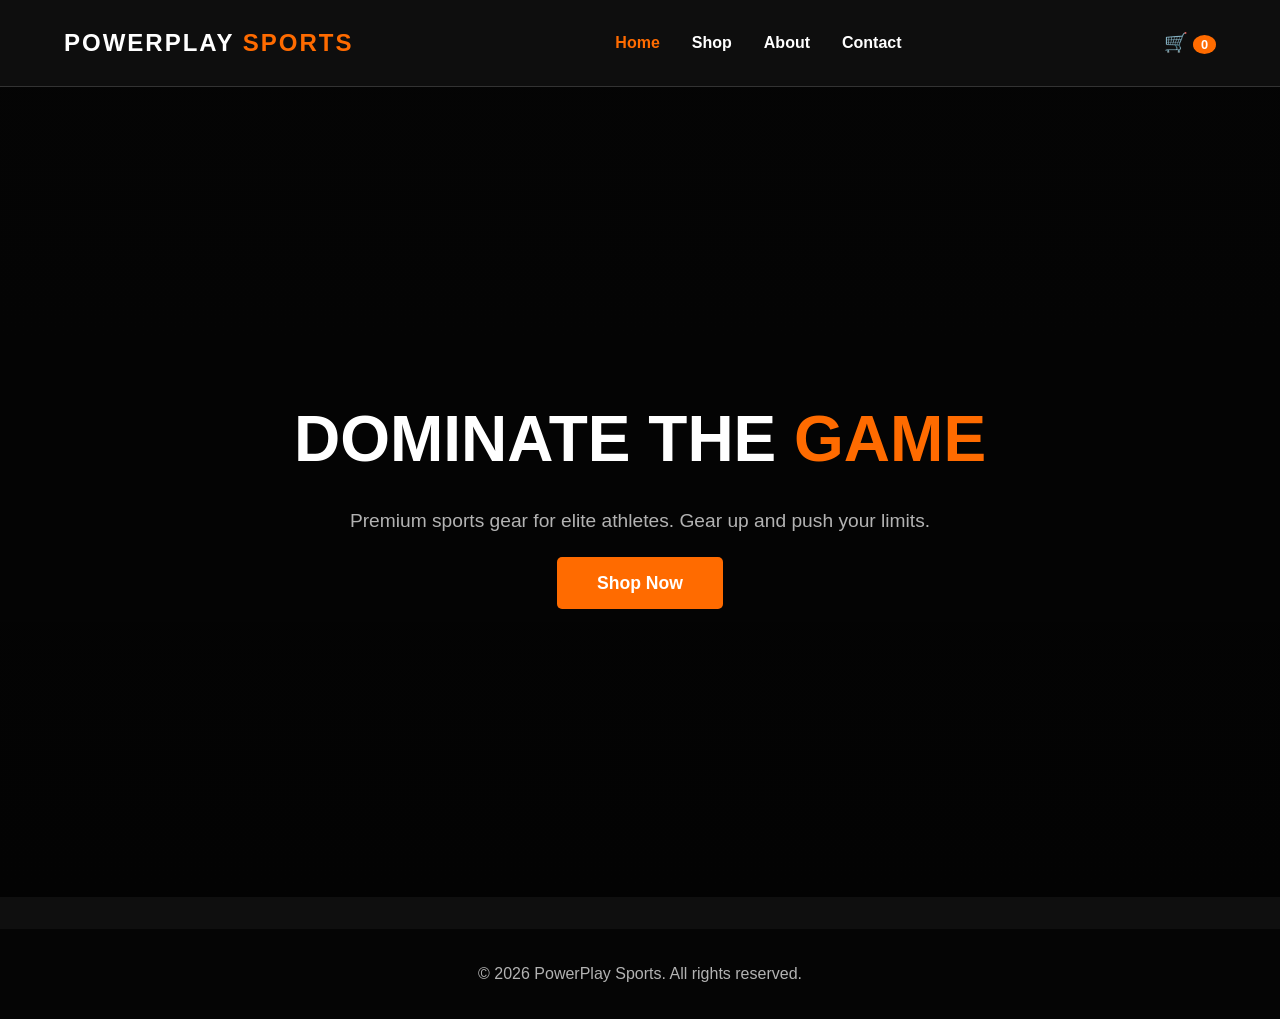
<file: index.html>
<!DOCTYPE html>
<html lang="en">
<head>
    <meta charset="UTF-8">
    <meta name="viewport" content="width=device-width, initial-scale=1.0">
    <title>PowerPlay Sports | Home</title>
    <link rel="stylesheet" href="style.css">
</head>
<body>
    <nav class="navbar">
        <div class="logo">POWERPLAY <span>SPORTS</span></div>
        <ul class="nav-links">
            <li><a href="index.html" class="active">Home</a></li>
            <li><a href="shop.html">Shop</a></li>
            <li><a href="./about.html">About</a></li>
            <li><a href="./contact.html">Contact</a></li>
        </ul>
        <div class="cart-icon">🛒 <span id="cart-count">0</span></div>
    </nav>

    <header class="hero">
        <div class="hero-content">
            <h1>DOMINATE THE <span>GAME</span></h1>
            <p>Premium sports gear for elite athletes. Gear up and push your limits.</p>
            <a href="shop.html" class="btn-primary">Shop Now</a>
        </div>
    </header>

    <footer>
        <p>&copy; 2026 PowerPlay Sports. All rights reserved.</p>
    </footer>

    <script src="script.js"></script>
</body>
</html>
</file>
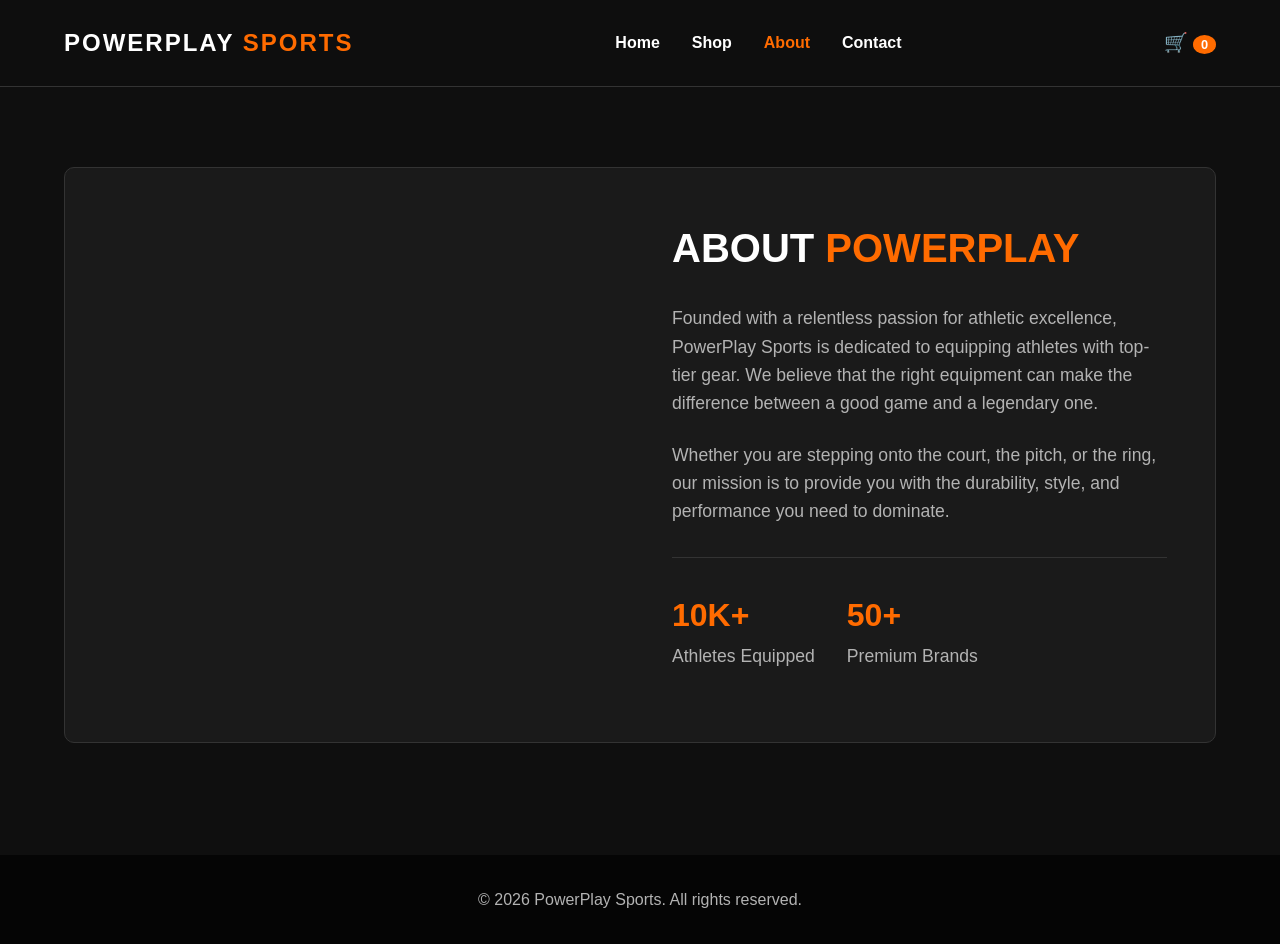
<file: about.html>
<!DOCTYPE html>
<html lang="en">
<head>
    <meta charset="UTF-8">
    <meta name="viewport" content="width=device-width, initial-scale=1.0">
    <title>PowerPlay Sports | About Us</title>
    <link rel="stylesheet" href="style.css">
</head>
<body>
    <nav class="navbar">
        <div class="logo">POWERPLAY <span>SPORTS</span></div>
        <ul class="nav-links">
            <li><a href="index.html">Home</a></li>
            <li><a href="shop.html">Shop</a></li>
            <li><a href="about.html" class="active">About</a></li>
            <li><a href="contact.html">Contact</a></li>
        </ul>
        <div class="cart-icon">🛒 <span id="cart-count">0</span></div>
    </nav>

    <section class="about-container">
        <div class="about-content">
            <div class="about-image placeholder-about"></div>
            <div class="about-text">
                <h2>ABOUT <span>POWERPLAY</span></h2>
                <p>Founded with a relentless passion for athletic excellence, PowerPlay Sports is dedicated to equipping athletes with top-tier gear. We believe that the right equipment can make the difference between a good game and a legendary one.</p>
                <p>Whether you are stepping onto the court, the pitch, or the ring, our mission is to provide you with the durability, style, and performance you need to dominate.</p>
                <div class="stats">
                    <div class="stat-item">
                        <h3>10K+</h3>
                        <p>Athletes Equipped</p>
                    </div>
                    <div class="stat-item">
                        <h3>50+</h3>
                        <p>Premium Brands</p>
                    </div>
                </div>
            </div>
        </div>
    </section>

    <footer>
        <p>&copy; 2026 PowerPlay Sports. All rights reserved.</p>
    </footer>

    <script src="script.js"></script>
</body>
</html>
</file>
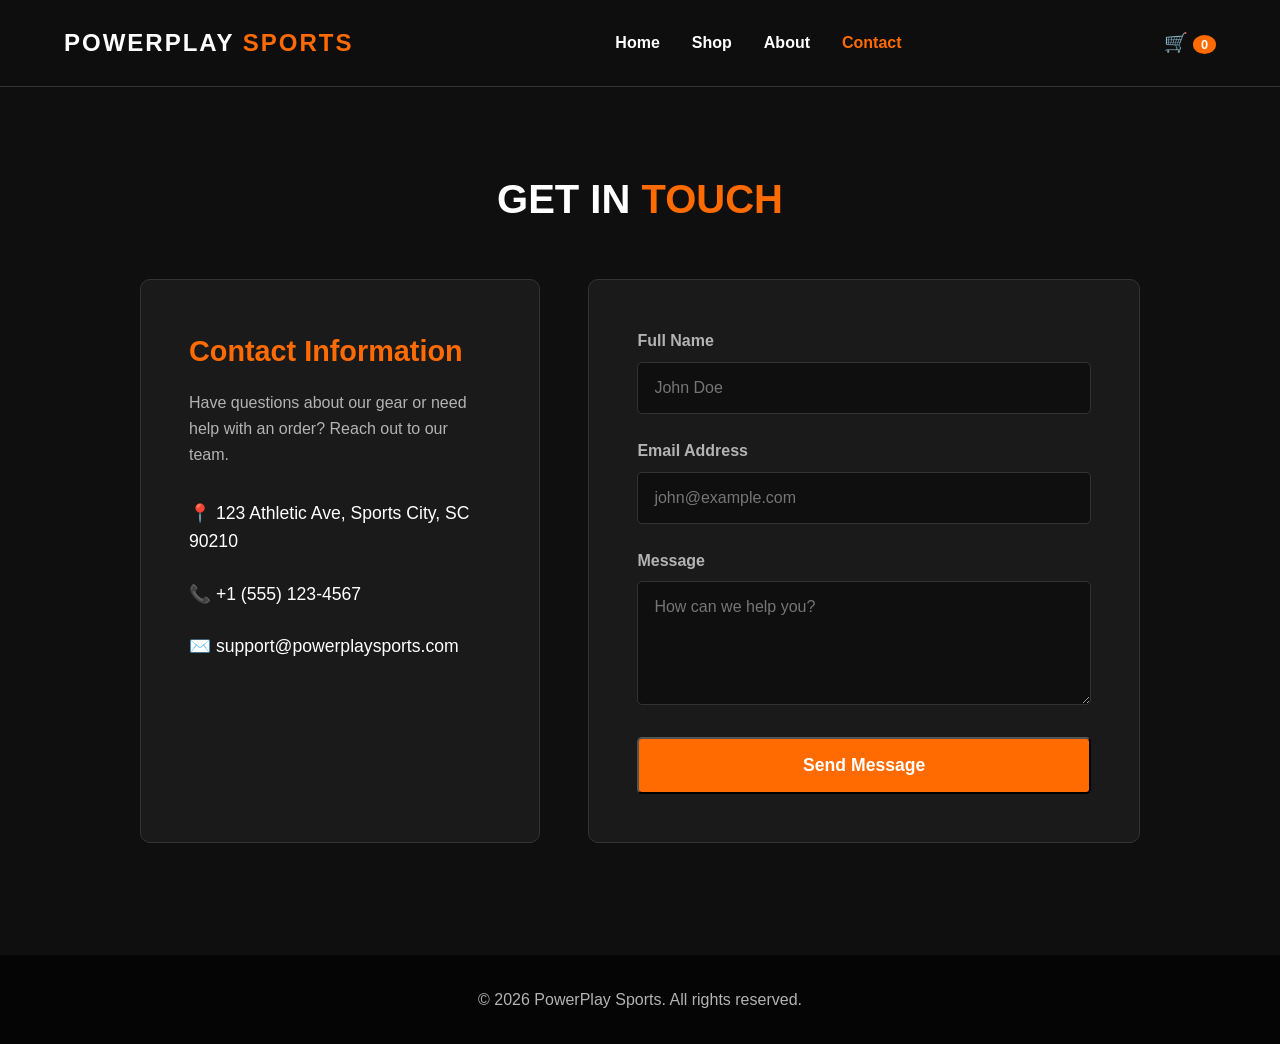
<file: contact.html>
<!DOCTYPE html>
<html lang="en">
<head>
    <meta charset="UTF-8">
    <meta name="viewport" content="width=device-width, initial-scale=1.0">
    <title>PowerPlay Sports | Contact</title>
    <link rel="stylesheet" href="style.css">
</head>
<body>
    <nav class="navbar">
        <div class="logo">POWERPLAY <span>SPORTS</span></div>
        <ul class="nav-links">
            <li><a href="index.html">Home</a></li>
            <li><a href="shop.html">Shop</a></li>
            <li><a href="about.html">About</a></li>
            <li><a href="contact.html" class="active">Contact</a></li>
        </ul>
        <div class="cart-icon">🛒 <span id="cart-count">0</span></div>
    </nav>

    <section class="contact-container">
        <h2>GET IN <span>TOUCH</span></h2>
        <div class="contact-wrapper">
            <div class="contact-info">
                <h3>Contact Information</h3>
                <p>Have questions about our gear or need help with an order? Reach out to our team.</p>
                <ul>
                    <li>📍 123 Athletic Ave, Sports City, SC 90210</li>
                    <li>📞 +1 (555) 123-4567</li>
                    <li>✉️ support@powerplaysports.com</li>
                </ul>
            </div>

            <div class="contact-form">
                <form id="contactForm">
                    <div class="input-group">
                        <label for="name">Full Name</label>
                        <input type="text" id="name" required placeholder="John Doe">
                    </div>
                    <div class="input-group">
                        <label for="email">Email Address</label>
                        <input type="email" id="email" required placeholder="john@example.com">
                    </div>
                    <div class="input-group">
                        <label for="message">Message</label>
                        <textarea id="message" rows="5" required placeholder="How can we help you?"></textarea>
                    </div>
                    <button type="submit" class="btn-primary" style="width: 100%;">Send Message</button>
                </form>
            </div>
        </div>
    </section>

    <div id="toast" class="toast hidden">Message sent successfully!</div>

    <footer>
        <p>&copy; 2026 PowerPlay Sports. All rights reserved.</p>
    </footer>

    <script src="script.js"></script>
</body>
</html>
</file>
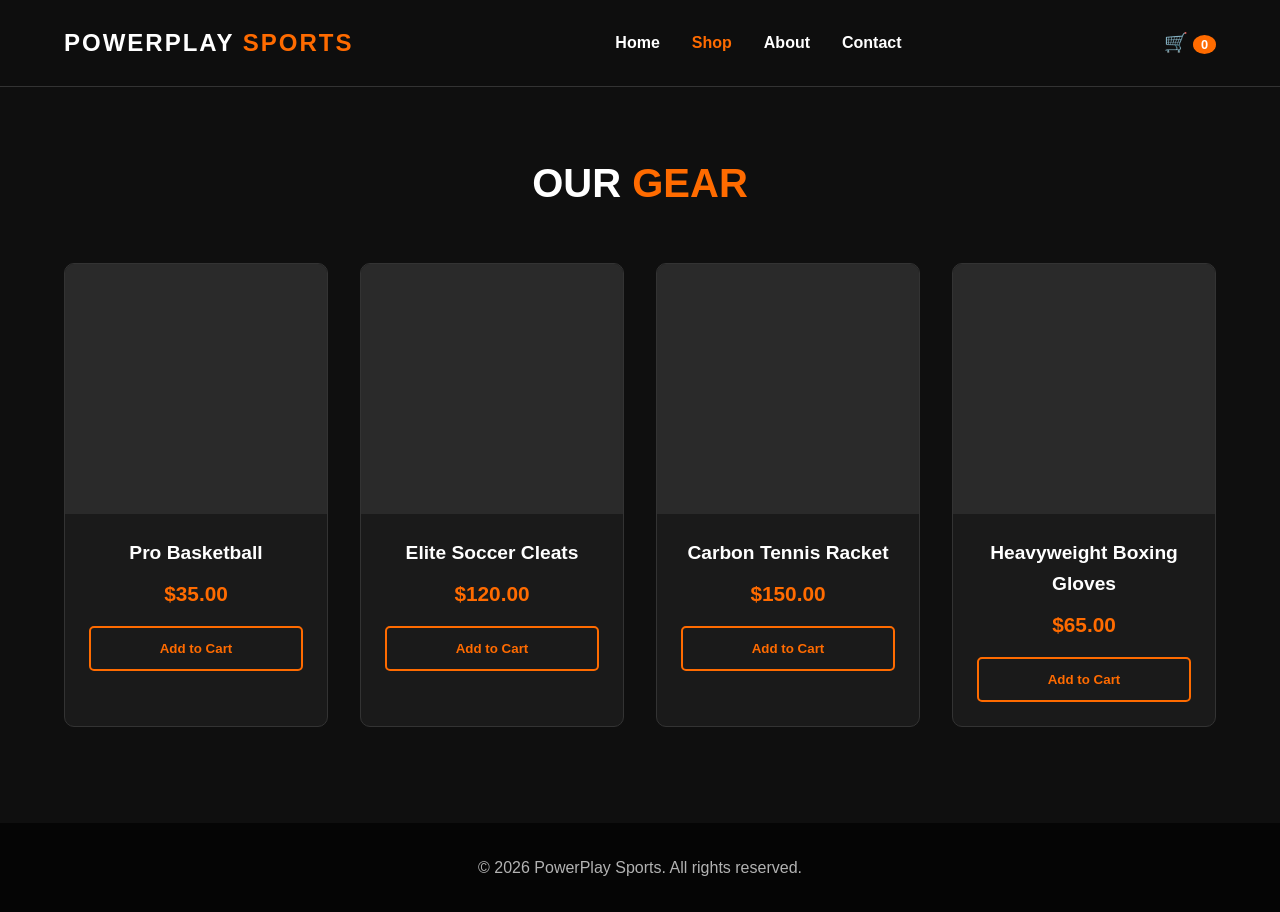
<file: shop.html>
<!DOCTYPE html>
<html lang="en">
<head>
    <meta charset="UTF-8">
    <meta name="viewport" content="width=device-width, initial-scale=1.0">
    <title>PowerPlay Sports | Shop</title>
    <link rel="stylesheet" href="style.css">
</head>
<body>
    <nav class="navbar">
        <div class="logo">POWERPLAY <span>SPORTS</span></div>
        <ul class="nav-links">
            <li><a href="index.html">Home</a></li>
            <li><a href="shop.html" class="active">Shop</a></li>
            <li><a href="about.html">About</a></li>
            <li><a href="contact.html">Contact</a></li>
        </ul>
        <div class="cart-icon">🛒 <span id="cart-count">0</span></div>
    </nav>

    <section class="shop-container">
        <h2>OUR <span>GEAR</span></h2>
        
        <div class="product-grid">
            <div class="product-card">
                <div class="product-img placeholder-1"></div>
                <div class="product-info">
                    <h3>Pro Basketball</h3>
                    <p class="price">$35.00</p>
                    <button class="add-to-cart">Add to Cart</button>
                </div>
            </div>

            <div class="product-card">
                <div class="product-img placeholder-2"></div>
                <div class="product-info">
                    <h3>Elite Soccer Cleats</h3>
                    <p class="price">$120.00</p>
                    <button class="add-to-cart">Add to Cart</button>
                </div>
            </div>

            <div class="product-card">
                <div class="product-img placeholder-3"></div>
                <div class="product-info">
                    <h3>Carbon Tennis Racket</h3>
                    <p class="price">$150.00</p>
                    <button class="add-to-cart">Add to Cart</button>
                </div>
            </div>

            <div class="product-card">
                <div class="product-img placeholder-4"></div>
                <div class="product-info">
                    <h3>Heavyweight Boxing Gloves</h3>
                    <p class="price">$65.00</p>
                    <button class="add-to-cart">Add to Cart</button>
                </div>
            </div>
        </div>
    </section>

    <div id="toast" class="toast hidden">Item added to cart!</div>

    <footer>
        <p>&copy; 2026 PowerPlay Sports. All rights reserved.</p>
    </footer>

    <script src="script.js"></script>
</body>
</html>
</file>
<file: style.css>
/* --- Variables & Reset --- */
:root {
    --bg-dark: #0f0f0f;
    --bg-card: #1a1a1a;
    --primary-orange: #ff6b00;
    --text-white: #ffffff;
    --text-gray: #b3b3b3;
}

* {
    margin: 0;
    padding: 0;
    box-sizing: border-box;
    font-family: 'Segoe UI', Tahoma, Geneva, Verdana, sans-serif;
}

body {
    background-color: var(--bg-dark);
    color: var(--text-white);
    line-height: 1.6;
}

/* --- Navigation --- */
.navbar {
    display: flex;
    justify-content: space-between;
    align-items: center;
    padding: 1.5rem 5%;
    background-color: rgba(15, 15, 15, 0.95);
    position: sticky;
    top: 0;
    z-index: 100;
    border-bottom: 1px solid #333;
}

.logo {
    font-size: 1.5rem;
    font-weight: 800;
    letter-spacing: 2px;
}

.logo span {
    color: var(--primary-orange);
}

.nav-links {
    list-style: none;
    display: flex;
    gap: 2rem;
}

.nav-links a {
    color: var(--text-white);
    text-decoration: none;
    font-weight: 600;
    transition: color 0.3s ease;
}

.nav-links a:hover, .nav-links a.active {
    color: var(--primary-orange);
}

.cart-icon {
    font-size: 1.2rem;
    cursor: pointer;
}

#cart-count {
    background-color: var(--primary-orange);
    color: white;
    padding: 2px 8px;
    border-radius: 50%;
    font-size: 0.8rem;
    font-weight: bold;
}

/* --- Hero Section (Home) --- */
.hero {
    height: 90vh;
    display: flex;
    align-items: center;
    justify-content: center;
    text-align: center;
    background: linear-gradient(rgba(0, 0, 0, 0.7), rgba(0, 0, 0, 0.8)), url('https://images.unsplash.com/photo-1517649763962-0c623066013b?ixlib=rb-4.0.3&auto=format&fit=crop&w=1920&q=80') center/cover;
}

.hero-content h1 {
    font-size: 4rem;
    text-transform: uppercase;
    margin-bottom: 1rem;
}

.hero-content h1 span {
    color: var(--primary-orange);
}

.hero-content p {
    font-size: 1.2rem;
    color: var(--text-gray);
    margin-bottom: 2rem;
}

.btn-primary {
    padding: 1rem 2.5rem;
    background-color: var(--primary-orange);
    color: var(--text-white);
    text-decoration: none;
    font-weight: bold;
    font-size: 1.1rem;
    border-radius: 5px;
    transition: background 0.3s ease, transform 0.2s ease;
}

.btn-primary:hover {
    background-color: #e66000;
    transform: translateY(-3px);
}

/* --- Shop Section --- */
.shop-container {
    padding: 4rem 5%;
    text-align: center;
}

.shop-container h2 {
    font-size: 2.5rem;
    margin-bottom: 3rem;
}

.shop-container h2 span {
    color: var(--primary-orange);
}

.product-grid {
    display: grid;
    grid-template-columns: repeat(auto-fit, minmax(250px, 1fr));
    gap: 2rem;
}

.product-card {
    background-color: var(--bg-card);
    border-radius: 10px;
    overflow: hidden;
    transition: transform 0.3s ease, box-shadow 0.3s ease;
    border: 1px solid #333;
}

.product-card:hover {
    transform: translateY(-10px);
    box-shadow: 0 10px 20px rgba(255, 107, 0, 0.2);
}

.product-img {
    height: 250px;
    background-color: #2a2a2a;
    background-size: cover;
    background-position: center;
}

/* Temporary background images for products */
.placeholder-1 { background-image: url('https://images.unsplash.com/photo-1519861531473-9200262188bf?ixlib=rb-4.0.3&auto=format&fit=crop&w=500&q=60'); }
.placeholder-2 { background-image: url('https://images.unsplash.com/photo-1511886929837-354d827aae26?ixlib=rb-4.0.3&auto=format&fit=crop&w=500&q=60'); }
.placeholder-3 { background-image: url('https://images.unsplash.com/photo-1622279457486-62dcc4a431d6?ixlib=rb-4.0.3&auto=format&fit=crop&w=500&q=60'); }
.placeholder-4 { background-image: url('https://images.unsplash.com/photo-1549719386-74dfcbf7dbed?ixlib=rb-4.0.3&auto=format&fit=crop&w=500&q=60'); }

.product-info {
    padding: 1.5rem;
}

.product-info h3 {
    font-size: 1.2rem;
    margin-bottom: 0.5rem;
}

.price {
    color: var(--primary-orange);
    font-weight: bold;
    font-size: 1.3rem;
    margin-bottom: 1rem;
}

.add-to-cart {
    width: 100%;
    padding: 0.8rem;
    background-color: transparent;
    color: var(--primary-orange);
    border: 2px solid var(--primary-orange);
    border-radius: 5px;
    font-weight: bold;
    cursor: pointer;
    transition: all 0.3s ease;
}

.add-to-cart:hover {
    background-color: var(--primary-orange);
    color: var(--text-white);
}

/* --- Toast Notification --- */
.toast {
    position: fixed;
    bottom: 20px;
    right: 20px;
    background-color: var(--primary-orange);
    color: white;
    padding: 1rem 2rem;
    border-radius: 5px;
    font-weight: bold;
    opacity: 1;
    transition: opacity 0.5s ease;
}

.toast.hidden {
    opacity: 0;
    pointer-events: none;
}

/* --- Footer --- */
footer {
    text-align: center;
    padding: 2rem;
    background-color: #050505;
    color: var(--text-gray);
    margin-top: 2rem;
}


/* --- About Section --- */
.about-container {
    padding: 5rem 5%;
}

.about-content {
    display: flex;
    flex-wrap: wrap;
    gap: 4rem;
    align-items: center;
    background-color: var(--bg-card);
    padding: 3rem;
    border-radius: 10px;
    border: 1px solid #333;
}

.about-image {
    flex: 1;
    min-width: 300px;
    height: 400px;
    border-radius: 10px;
    background-size: cover;
    background-position: center;
}

.placeholder-about {
    background-image: url('https://images.unsplash.com/photo-1554068865-24cecd4e34d8?ixlib=rb-4.0.3&auto=format&fit=crop&w=800&q=80');
}

.about-text {
    flex: 1;
    min-width: 300px;
}

.about-text h2 {
    font-size: 2.5rem;
    margin-bottom: 1.5rem;
}

.about-text h2 span {
    color: var(--primary-orange);
}

.about-text p {
    color: var(--text-gray);
    margin-bottom: 1.5rem;
    font-size: 1.1rem;
}

.stats {
    display: flex;
    gap: 2rem;
    margin-top: 2rem;
    padding-top: 2rem;
    border-top: 1px solid #333;
}

.stat-item h3 {
    color: var(--primary-orange);
    font-size: 2rem;
}

/* --- Contact Section --- */
.contact-container {
    padding: 5rem 5%;
    text-align: center;
}

.contact-container h2 {
    font-size: 2.5rem;
    margin-bottom: 3rem;
}

.contact-container h2 span {
    color: var(--primary-orange);
}

.contact-wrapper {
    display: flex;
    flex-wrap: wrap;
    gap: 3rem;
    text-align: left;
    max-width: 1000px;
    margin: 0 auto;
}

.contact-info {
    flex: 1;
    min-width: 300px;
    background-color: var(--bg-card);
    padding: 3rem;
    border-radius: 10px;
    border: 1px solid #333;
}

.contact-info h3 {
    font-size: 1.8rem;
    margin-bottom: 1rem;
    color: var(--primary-orange);
}

.contact-info p {
    color: var(--text-gray);
    margin-bottom: 2rem;
}

.contact-info ul {
    list-style: none;
}

.contact-info ul li {
    margin-bottom: 1.5rem;
    font-size: 1.1rem;
    display: flex;
    align-items: center;
    gap: 10px;
}

.contact-form {
    flex: 1.5;
    min-width: 300px;
    background-color: var(--bg-card);
    padding: 3rem;
    border-radius: 10px;
    border: 1px solid #333;
}

.input-group {
    margin-bottom: 1.5rem;
}

.input-group label {
    display: block;
    margin-bottom: 0.5rem;
    color: var(--text-gray);
    font-weight: 600;
}

.input-group input,
.input-group textarea {
    width: 100%;
    padding: 1rem;
    background-color: #0f0f0f;
    border: 1px solid #333;
    border-radius: 5px;
    color: var(--text-white);
    font-size: 1rem;
    transition: border-color 0.3s ease;
}

.input-group input:focus,
.input-group textarea:focus {
    outline: none;
    border-color: var(--primary-orange);
}
</file>
